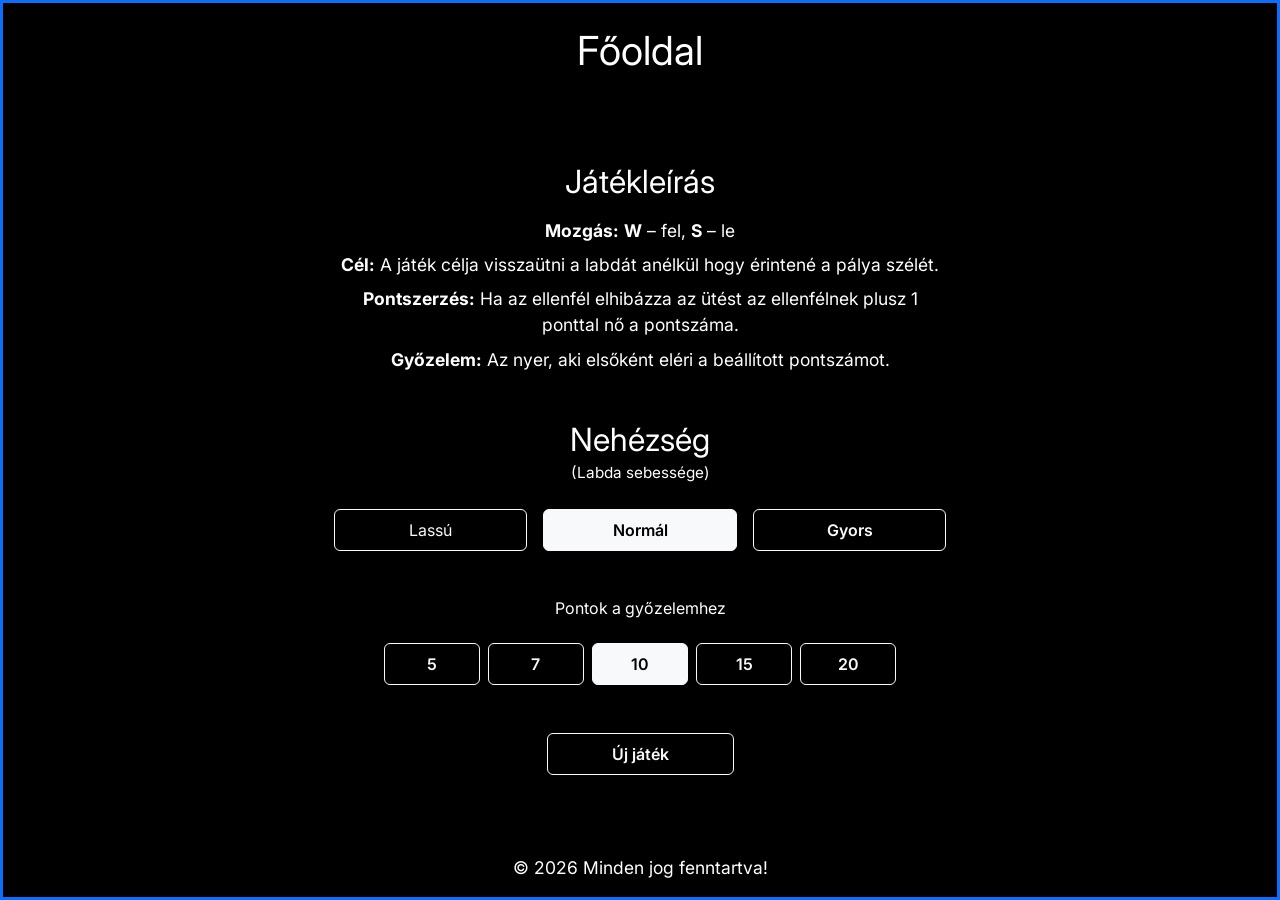
<file: index.html>
<!DOCTYPE html>
<html lang="hu">

<head>
    <meta charset="UTF-8">
    <meta name="viewport" content="width=device-width, initial-scale=1">
    <title>Főoldal</title>
    <link rel="stylesheet" href="css/bootstrap.min.css">
    <link rel="stylesheet" href="css/style.css">
</head>

<body class="min-vh-100 d-flex flex-column border border-primary border-3 text-white">

    <header class="text-center p-3">
        <h1 class="fw-normal pt-2">Főoldal</h1>
    </header>

    <main class="flex-grow-1 d-flex flex-column justify-content-center text-center gap-5 p-3">
        <section>
            <h2 class="h2 fw-normal mb-3">Játékleírás</h2>
            <div class="row justify-content-center">
                <div class="col-12 col-md-6">
                    <ul class="list-unstyled small mb-0 d-flex flex-column gap-2">
                        <li><strong>Mozgás:</strong> <strong>W</strong> – fel, <strong>S</strong> – le</li>
                        <li><strong>Cél:</strong> A játék célja visszaütni a labdát anélkül hogy érintené a pálya
                            szélét.
                        </li>
                        <li><strong>Pontszerzés:</strong> Ha az ellenfél elhibázza az ütést az ellenfélnek plusz 1
                            ponttal nő a pontszáma.</li>
                        <li><strong>Győzelem:</strong> Az nyer, aki elsőként eléri a beállított pontszámot.</li>
                    </ul>
                </div>
            </div>
        </section>
        <section>
            <h2 class="h2 fw-normal mb-0">Nehézség</h2>
            <p class="small mb-4"><small>(Labda sebessége)</small></p>
            <div class="row row-cols-1 row-cols-md-3 g-3 justify-content-center" role="group" aria-label="Nehézség">

                <div class="col-md-2 d-grid">
                    <input type="radio" class="btn-check" name="nehezseg" id="nehezseg-lassu" value="lassu"
                        autocomplete="off">
                    <label class="btn btn-outline-light py-2" for="nehezseg-lassu">Lassú</label>
                </div>

                <div class="col-md-2 d-grid">
                    <input type="radio" class="btn-check" name="nehezseg" id="nehezseg-normal" value="normal"
                        autocomplete="off" checked>
                    <label class="btn btn-outline-light fw-semibold py-2" for="nehezseg-normal">Normál</label>
                </div>

                <div class="col-md-2 d-grid">
                    <input type="radio" class="btn-check" name="nehezseg" id="nehezseg-gyors" value="gyors"
                        autocomplete="off">
                    <label class="btn btn-outline-light fw-semibold py-2" for="nehezseg-gyors">Gyors</label>
                </div>

            </div>
        </section>

        <section>
            <h2 class="fs-6 fw-normal mb-4">Pontok a győzelemhez</h2>
            <div class="row row-cols-5 g-2 justify-content-center" role="group" aria-label="Pontok a győzelemhez">

                <div class="col-4 col-md-1 d-grid">
                    <input type="radio" class="btn-check" name="pontok" id="pont-5" value="5" autocomplete="off">
                    <label class="btn btn-outline-light fw-semibold py-2" for="pont-5">5</label>
                </div>

                <div class="col-4 col-md-1 d-grid">
                    <input type="radio" class="btn-check" name="pontok" id="pont-7" value="7" autocomplete="off">
                    <label class="btn btn-outline-light fw-semibold py-2" for="pont-7">7</label>
                </div>

                <div class="col-4 col-md-1 d-grid">
                    <input type="radio" class="btn-check" name="pontok" id="pont-10" value="10" autocomplete="off"
                        checked>
                    <label class="btn btn-outline-light fw-semibold py-2" for="pont-10">10</label>
                </div>

                <div class="col-4 col-md-1 d-grid">
                    <input type="radio" class="btn-check" name="pontok" id="pont-15" value="15" autocomplete="off">
                    <label class="btn btn-outline-light fw-semibold py-2" for="pont-15">15</label>
                </div>

                <div class="col-4 col-md-1 d-grid">
                    <input type="radio" class="btn-check" name="pontok" id="pont-20" value="20" autocomplete="off">
                    <label class="btn btn-outline-light fw-semibold py-2" for="pont-20">20</label>
                </div>

            </div>
        </section>
        <section>
            <div class="row justify-content-center">
                <div class="col-6 col-md-2 d-grid">
                    <a href="jatekter.html" id="uj-jatek" class="btn btn-outline-light fw-semibold py-2">Új játék</a>
                </div>
            </div>
        </section>
    </main>

    <footer class="text-center small p-3">
        © 2026 Minden jog fenntartva!
    </footer>


    <script src="js/labda.js"></script>
    <script src="js/uto.js"></script>
    <script src="js/jatek.js"></script>
    <script src="js/index.js"></script>
    <script src="js/script.js"></script>


</body>


</html>
</file>
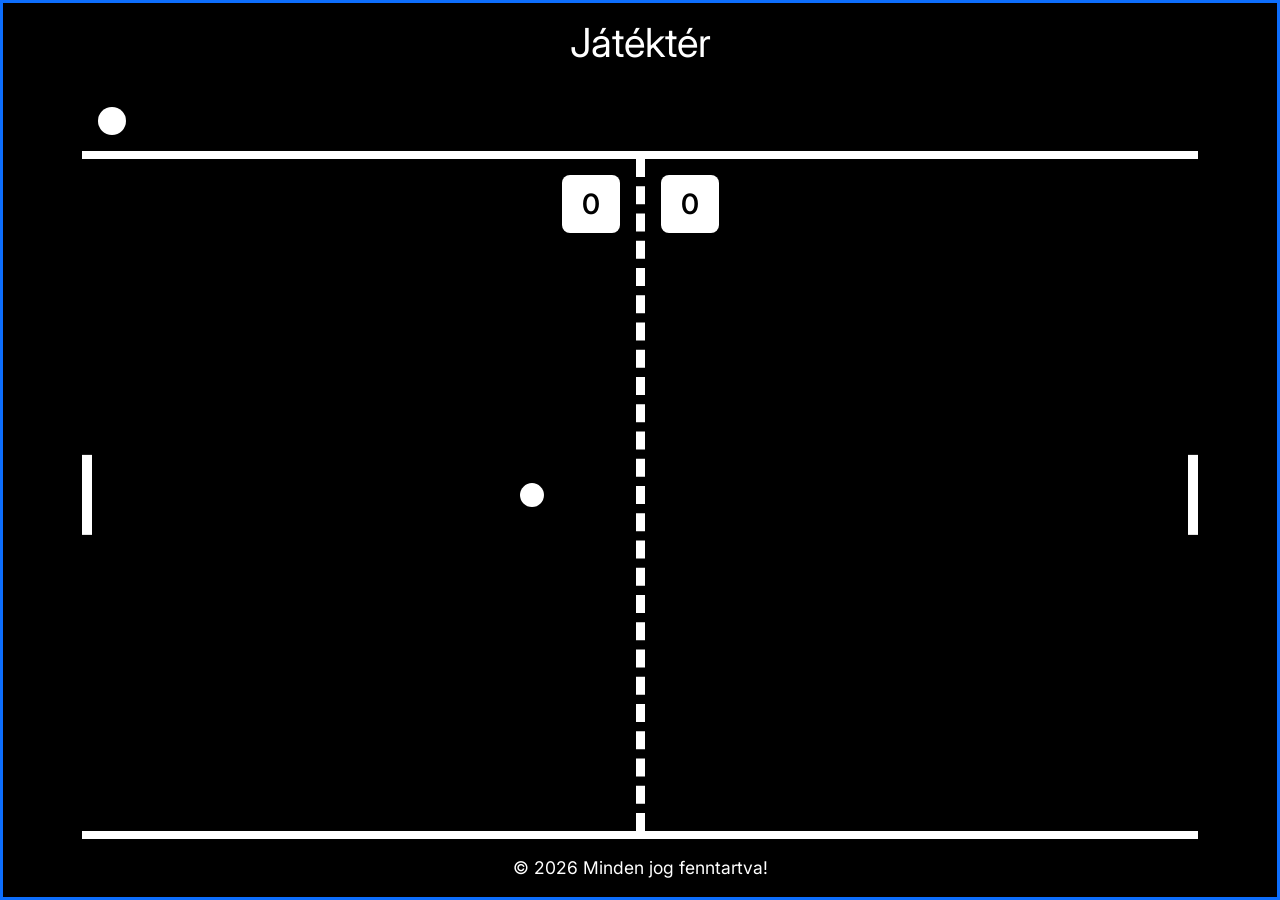
<file: jatekter.html>
<!DOCTYPE html>
<html lang="hu">

<head>
    <meta charset="UTF-8">
    <meta name="viewport" content="width=device-width, initial-scale=1.0">
    <title>Játéktér</title>
    <link rel="stylesheet" href="css/bootstrap.min.css">
    <link rel="stylesheet" href="css/style.css">
</head>

<body class="vh-100 overflow-hidden d-flex flex-column border border-primary border-3 text-white">
    <header class="text-center p-3">
        <h1 class="fw-normal">Játéktér</h1>
    </header>
    <main class="container palya-keret">
        <a href="index.html" class="logo m-3" aria-label="Főoldal"></a>
        <div class="vonal"></div>

        <div class="palya">
            <div class="terfel">
                <div class="pontszam align-self-end">
                    <span id="pont-bal">0</span>
                </div>

                <div class="eredmeny d-none text-center m-auto" id="eredmeny">
                    <h2 class="fw-normal">NYERTÉL</h2>
                    <a href="jatekter.html" class="btn btn-outline-light rounded-pill">Új játék</a>
                    <a href="index.html" class="btn btn-outline-light rounded-pill">Főoldal</a>
                </div>

                <div class="uto start-0" id="uto-bal"></div>
            </div>

            <div class="felezo"></div>

            <div class="terfel">
                <div class="pontszam align-self-start">
                    <span id="pont-jobb">0</span>
                </div>

              
                <div class="uto end-0" id="uto-jobb"></div>
            </div>
            
            <div class="labda" id="labda"></div>
        </div>

        <div class="vonal"></div>
    </main>

    <footer class="text-center small p-3">
        © 2026 Minden jog fenntartva!
    </footer>

    <script src="js/labda.js"></script>
    <script src="js/uto.js"></script>
    <script src="js/jatek.js"></script>
    <script src="js/index.js"></script>
    <script src="js/script.js"></script>

</body>

</html>
</file>
<file: css/style.css>
@import url('https://fonts.googleapis.com/css2?family=Inter:ital,opsz,wght@0,14..32,100..900;1,14..32,100..900&display=swap');

body{
    font-family: "Inter", sans-serif;
    font-size: 20px;
    line-height: 1.5;
    font-style: normal;
    font-weight: 400;
    background-color: black;
}


.palya-keret {
    flex: 1;
    min-height: 0;
    display: flex;
    flex-direction: column;
    background-color: black;
}

.vonal {
    height: 0.5rem;
    background-color: white;
}

.logo {
    width: 1.75rem;
    height: 1.75rem;
    border-radius: 50%;
    background-color: white;
}

.palya {
    flex: 1;
    display: flex;
    min-height: 0;
    position: relative;
}

.terfel {
    flex: 1;
    position: relative;
    display: flex;
    flex-direction: column;
    padding: 1rem;
}

.felezo {
    border-left: 0.6rem dashed white;
}

.pontszam {
    padding: 0.5rem 1.25rem;
    background-color: white;
    color: black;
    font-size: 1.75rem;
    font-weight: 600;
    border-radius: 0.5rem;
}



.uto {
    position: absolute;
    top: 0;
    width: 0.6rem;
    height: 5rem;
    background-color: white;
}

.labda {
    position: absolute;
    top: 0;
    left: 0;
    width: 1.5rem;
    height: 1.5rem;
    border-radius: 50%;
    background-color: white;
}
</file>
